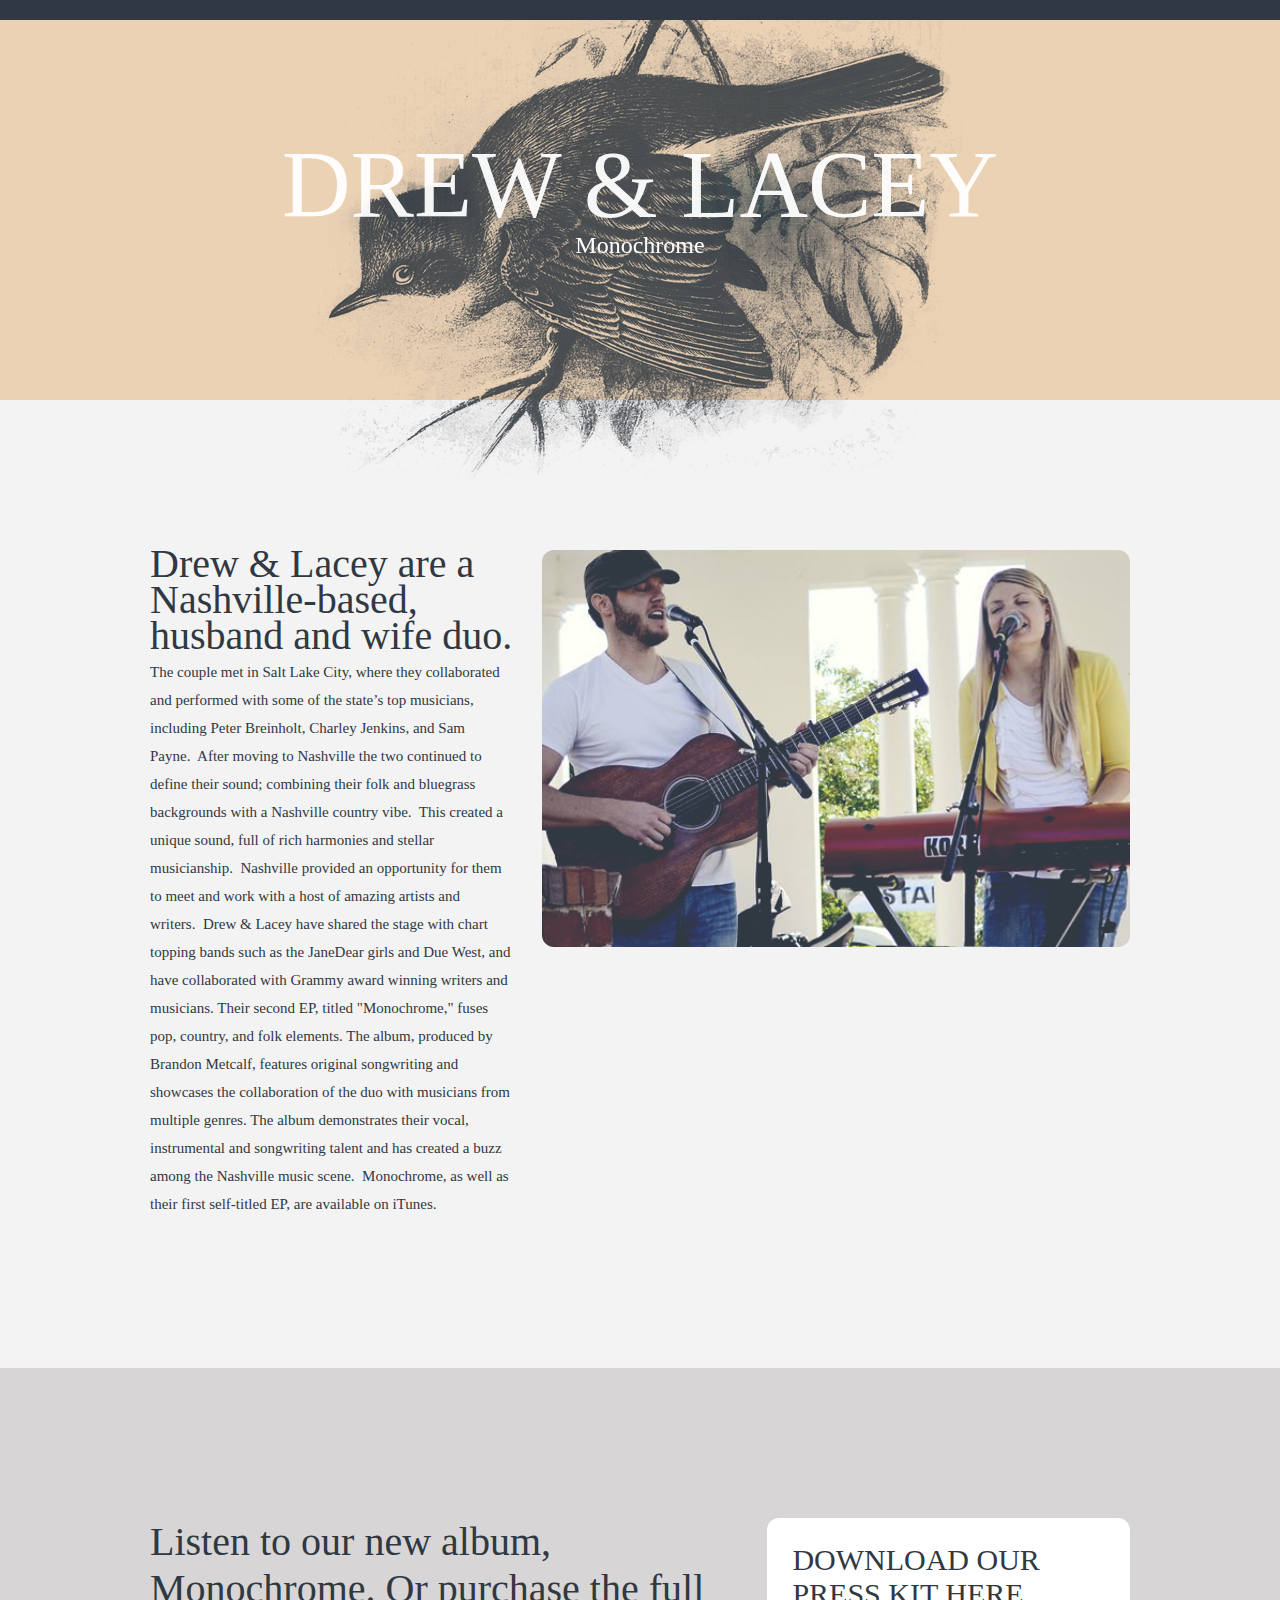
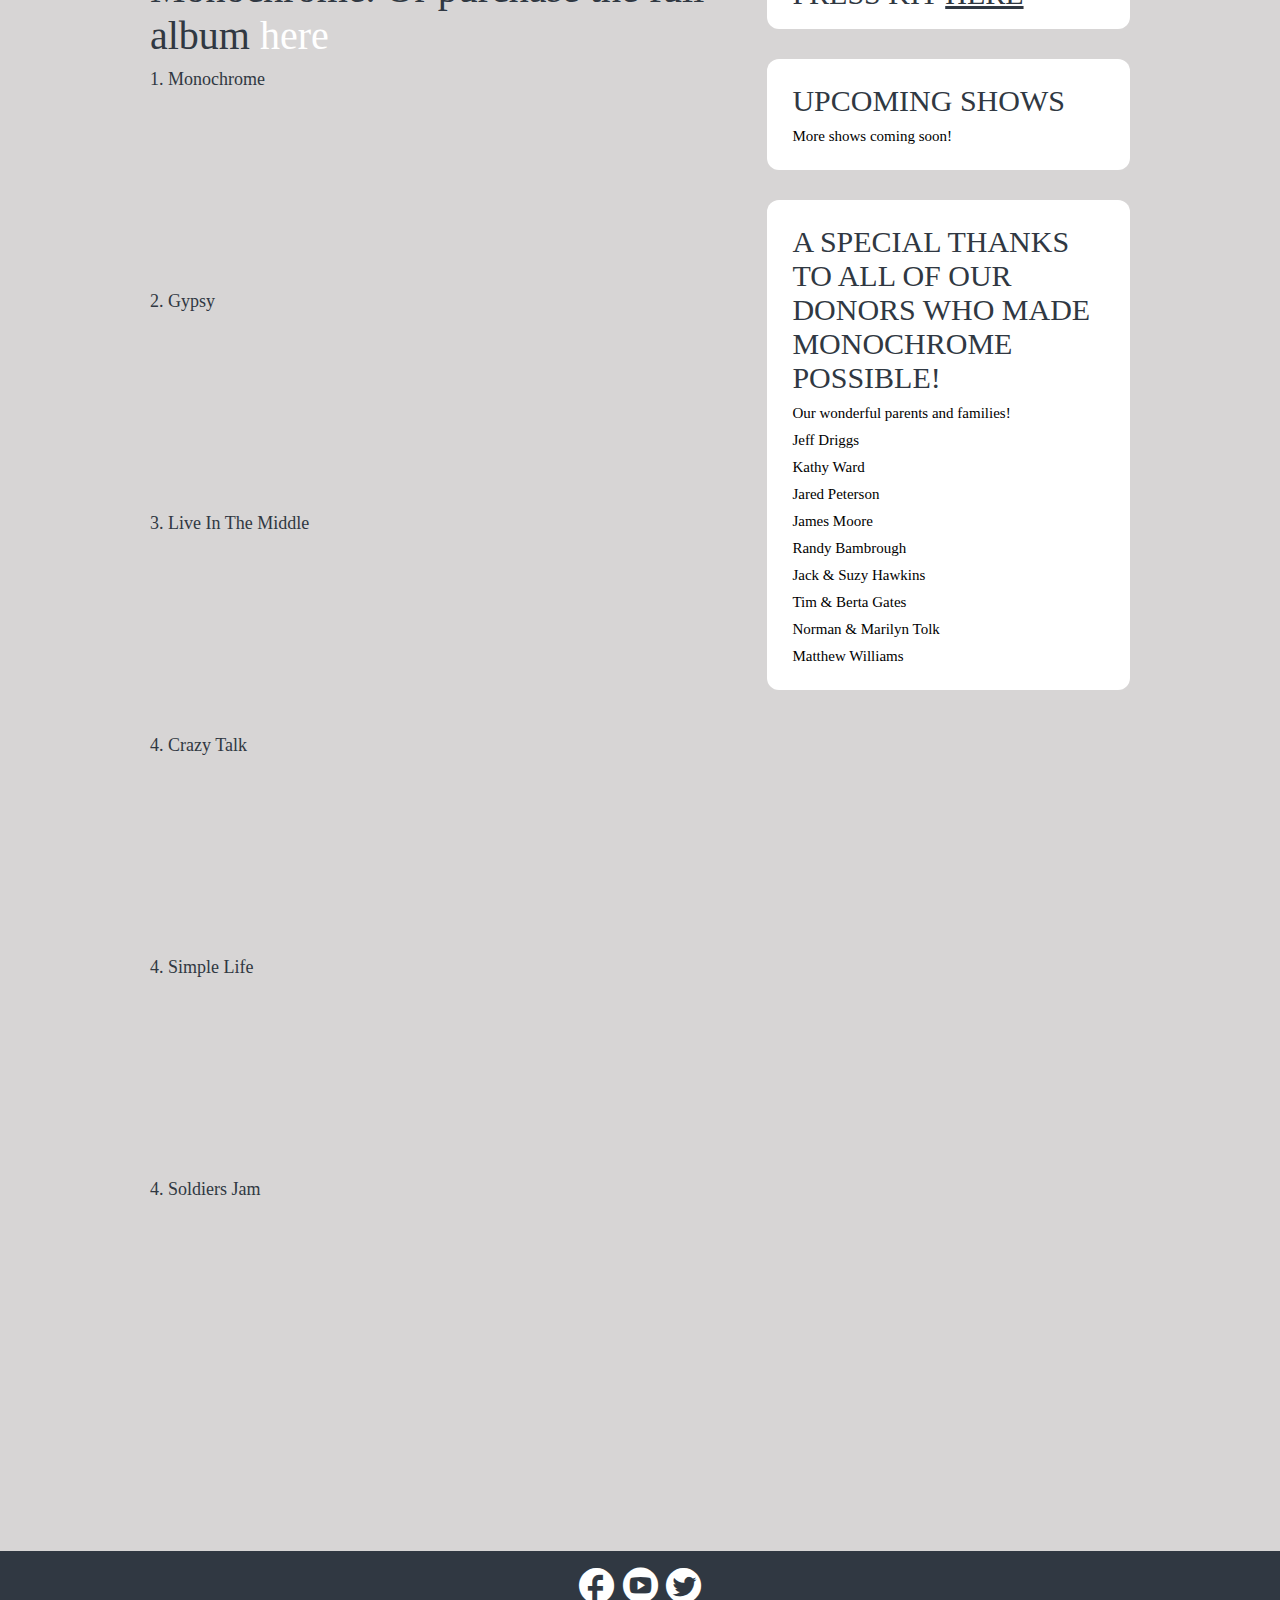
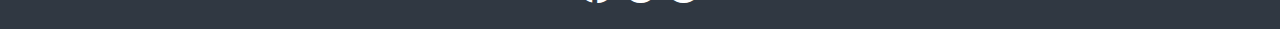
<file: index.html>
<!DOCTYPE html>
<html>
<head>
	<title>Drew & Lacey</title>
	<meta charset="utf-8"/>
  <meta name="viewport" content="initial-scale=1">
  <link rel="stylesheet/less" type="text/css" href="style.less"/>
  <link rel="stylesheet" media="screen, projection" href="webfonts/ss-social.css" />
  <link rel="stylesheet" media="screen, projection" href="animate.css" />
  <script src="less.js" type="text/javascript"></script>
  <script type="text/javascript" src="http://fast.fonts.net/jsapi/8a0ae873-860d-4594-984e-30593d61e0e0.js"></script>
</head>

<body>

<div id="top_bar">
</div>

<div class="bird_bg">
  <div class="header">
    <img class="bird" src="images/bird.png">

        <h1 class="animated fadeInDown">Drew <span>&</span> Lacey</h1>
        <h3 class="animated fadeInUp">Monochrome</h3>

    </div>
  </div>

  <div id ="about" class="clear">
    <div class="section_container">
      <img src="images/profile.png">
      <p><span>Drew & Lacey are a Nashville-based, husband and wife duo. </span><br>
        The couple met in Salt Lake City, where they collaborated and performed with some of the state’s top musicians, including Peter Breinholt, Charley Jenkins, and Sam Payne.  After moving to Nashville the two continued to define their sound; combining their folk and bluegrass backgrounds with a Nashville country vibe.  This created a unique sound, full of rich harmonies and stellar musicianship.  Nashville provided an opportunity for them to meet and work with a host of amazing artists and writers.  Drew & Lacey have shared the stage with chart topping bands such as the JaneDear girls and Due West, and have collaborated with Grammy award winning writers and musicians. Their second EP, titled "Monochrome," fuses pop, country, and folk elements. The album, produced by Brandon Metcalf, features original songwriting and showcases the collaboration of the duo with musicians from multiple genres. The album demonstrates their vocal, instrumental and songwriting talent and has created a buzz among the Nashville music scene.  Monochrome, as well as their first self-titled EP, are available on iTunes.

      </p>
    </div>

  </div>
</div>

<div id="info" class="clear">
  <div class="section_container">
    <div class="music">
      <ul>Listen to our new album, Monochrome. Or purchase the full album <a href="https://itunes.apple.com/us/album/monochrome-ep/id767539659">here</a>
        <li>1. Monochrome
          <div class="music_player">
            <iframe width="100%" height="166" scrolling="no" frameborder="no" src="https://w.soundcloud.com/player/?url=https%3A//api.soundcloud.com/tracks/135127114&amp;color=ff5500&amp;color=ff6600&amp;auto_play=false&amp;show_artwork=false"></iframe>
          </div>
        </li>

        <li>2. Gypsy
          <div class="music_player">
            <iframe width="100%" height="166" scrolling="no" frameborder="no" src="https://w.soundcloud.com/player/?url=https%3A//api.soundcloud.com/tracks/135127235&amp;color=ff6600&amp;auto_play=false&amp;show_artwork=false"></iframe>
          </div>
        </li>


        <li>3. Live In The Middle
          <div class="music_player">
            <iframe width="100%" height="166" scrolling="no" frameborder="no" src="https://w.soundcloud.com/player/?url=https%3A//api.soundcloud.com/tracks/78178904&amp;color=ff6600&amp;auto_play=false&amp;show_artwork=false"></iframe>
          </div>
        </li>


        <li>4. Crazy Talk
          <div class="music_player">
            <iframe width="100%" height="166" scrolling="no" frameborder="no" src="https://w.soundcloud.com/player/?url=https%3A//api.soundcloud.com/tracks/135127372&amp;color=ff6600&amp;auto_play=false&amp;show_artwork=false"></iframe>
          </div>
        </li>

        <li>4. Simple Life
          <div class="music_player">
            <iframe width="100%" height="166" scrolling="no" frameborder="no" src="https://w.soundcloud.com/player/?url=https%3A//api.soundcloud.com/tracks/120622632&amp;color=ff6600&amp;auto_play=false&amp;show_artwork=false"></iframe>
          </div>
        </li>

        <li>4. Soldiers Jam
          <div class="music_player">
            <iframe width="100%" height="166" scrolling="no" frameborder="no" src="https://w.soundcloud.com/player/?url=https%3A//api.soundcloud.com/tracks/135129076&amp;color=ff6600&amp;auto_play=false&amp;show_artwork=false"></iframe>
          </div>
        </li>

      </ul>
    </div>

    <div class="shows clear">
      <p>Download our Press Kit <a href="press_kit.">here</a></p><br>
    </div>

    <div class="shows">
      <p>Upcoming shows</p>
        <ul>
          <li> More shows coming soon!</li>
        </ul>
    </div>

    <div class="shows clear">
      <p>A special thanks to all of our donors who made Monochrome possible!</p>
        <ul>
          <li>Our wonderful parents and families!</li>
          <li> Jeff Driggs</li>
          <li> Kathy Ward</li>
          <li> Jared Peterson</li>
          <li> James Moore</li>
          <li> Randy Bambrough</li>
          <li> Jack & Suzy Hawkins</li>
          <li> Tim & Berta Gates</li>
          <li> Norman & Marilyn Tolk</li>
          <li> Matthew Williams</li>
        </ul>
    </div>

  </div>

</div>



  <div id="footer">
    <p class= "icons">
    <a href="https://www.facebook.com/pages/drew-lacey/190065909397"i class="ss-icon ss-social-circle">Facebook</i></a>
    <a href="http://www.youtube.com/user/amwbooking?feature=results_main6155945618"i class="ss-icon ss-social-circle">Youtube</i></a>
    <a href="http://twitter.com/drewandlacey" i class="ss-icon ss-social-circle">Twitter</i></a>
    </p>
  </div>






<!-- Start of StatCounter Code for Default Guide -->
<script type="text/javascript">
var sc_project=9416127;
var sc_invisible=1;
var sc_security="15fb8cd9";
var scJsHost = (("https:" == document.location.protocol) ?
"https://secure." : "http://www.");
document.write("<sc"+"ript type='text/javascript' src='" +
scJsHost+
"statcounter.com/counter/counter.js'></"+"script>");
</script>
<noscript><div class="statcounter"><a title="click tracking"
href="http://statcounter.com/" target="_blank"><img
class="statcounter"
src="http://c.statcounter.com/9416127/0/15fb8cd9/1/"
alt="click tracking"></a></div></noscript>
<!-- End of StatCounter Code for Default Guide -->

</body>
</html
</file>
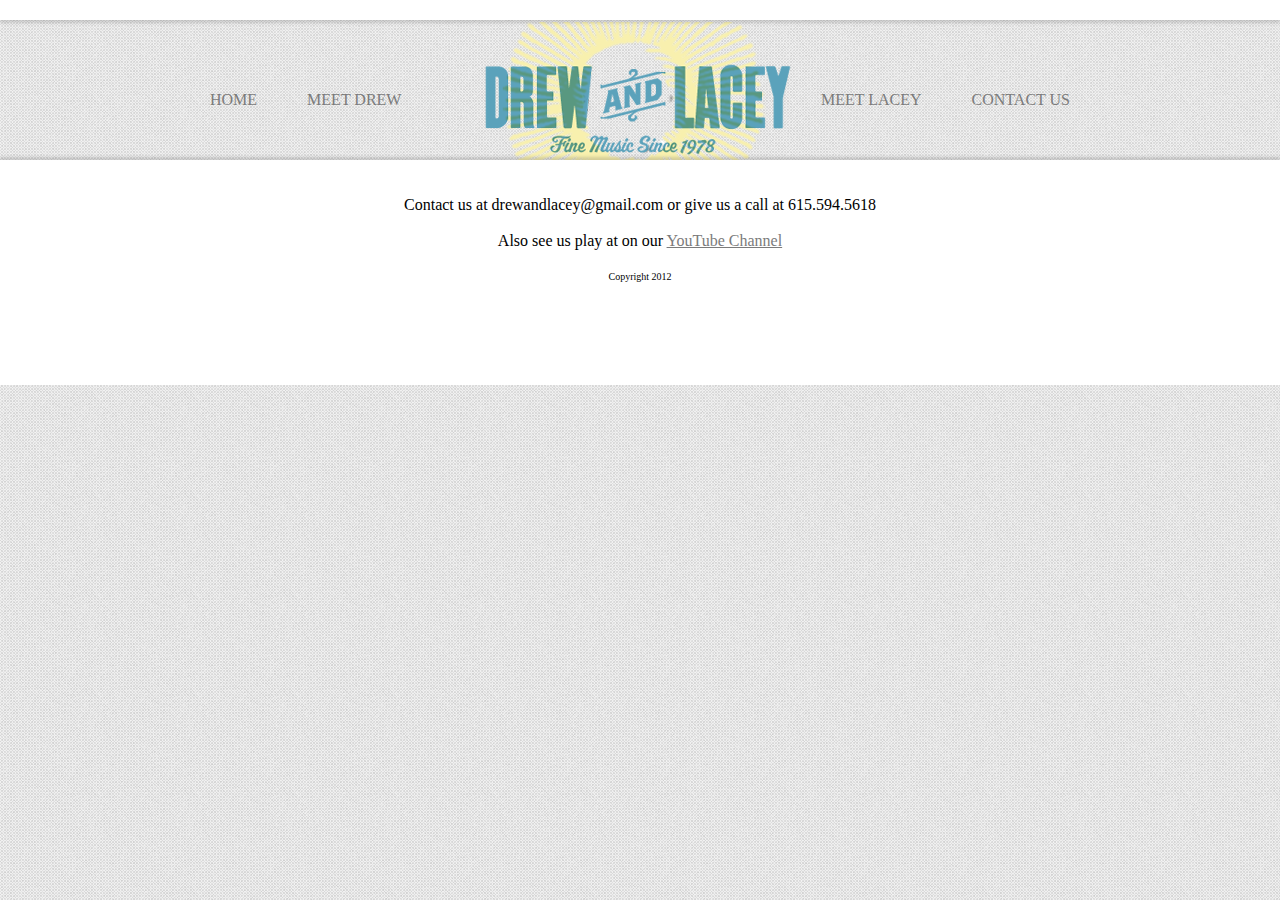
<file: old_site/html/contact.html>
<!doctype html>
<html lang="en">
<head>

<title>Drew & Lacey</title>

<link href="../css/drew2.css" rel="stylesheet" type="text/css" />
<link href="../css/drew2.css" rel="stylesheet" type="text/css" />

<script type="text/javascript" src="http://use.typekit.com/rco6qbq.js"></script>
<script type="text/javascript">try{Typekit.load();}catch(e){}</script>

</head>

<body>

<div id=whitebox></div>

<div id=wrapper>

<div id="nav">
	 <ul>
	 <li id="ourstory" class="groupa"><a href="../index.html">HOME</a></li>
	 <li id="home" class="groupa"><a href="../html/drew.html">MEET DREW</a>
	 <!-- Group B in reverse -->
	 
	 <li id="extras" class="groupb"><a href="../html/contact.html">CONTACT US</a></li>
	 <li id="contact" class="groupb"><a href="../html/lacey.html">MEET LACEY</a>
	 </ul> 
 	 <h1><img src="../images/mainlogo.png"></h1>
     </div> 
     <!-- end nav -->

</div>

<div id="footer2">
 	<br><br>
	Contact us at drewandlacey@gmail.com or give us a call at 615.594.5618
	<br><br>
	Also see us play at on our <a href="http://www.youtube.com/user/amwbooking?feature=results_main6155945618" title="Drew and Lacey's">YouTube Channel</a></p>
	<p><span class="copyright">Copyright 2012</span></p>
</div>

</body>
</file>
<file: webfonts/ss-social.css>
@charset "UTF-8";

/*
* Symbolset
* www.symbolset.com
* Copyright © 2012 Oak Studios LLC
*
* Upload this file to your web server
* and place this within your <head> tags.
* <link href="webfonts/ss-social.css" rel="stylesheet" />
*/

@font-face {
  font-family: "SSSocial";
  src: url('ss-social-circle.eot');
  src: url('ss-social-circle.eot?#iefix') format('embedded-opentype'),
       url('ss-social-circle.woff') format('woff'),
       url('ss-social-circle.ttf') format('truetype'),
       url('ss-social-circle.svg#SSSocialCircle') format('svg');
  font-weight: bold;
  font-style: normal;
}

@font-face {
  font-family: "SSSocial";
  src: url('ss-social-regular.eot');
  src: url('ss-social-regular.eot?#iefix') format('embedded-opentype'),
       url('ss-social-regular.woff') format('woff'),
       url('ss-social-regular.ttf') format('truetype'),
       url('ss-social-regular.svg#SSSocialRegular') format('svg');
  font-weight: normal;
  font-style: normal;
}

.ss-icon, [class^="ss-"]:before, [class*=" ss-"]:before,
.ss-icon.ss-social-circle, [class^="ss-"].ss-social-circle:before, [class*=" ss-"].ss-social-circle:before,
.ss-icon.ss-social, [class^="ss-"].ss-social:before, [class*=" ss-"].ss-social:before {
  font-family: "SSSocial";

  font-style: normal;
  font-weight: normal;
  text-decoration: none;
  text-rendering: optimizeLegibility;
  white-space: nowrap;
  -webkit-font-feature-settings: "liga", "dlig";
  -moz-font-feature-settings: "liga=1, dlig=1";
  -moz-font-feature-settings: "liga", "dlig";
  -ms-font-feature-settings: "liga", "dlig";
  -o-font-feature-settings: "liga", "dlig";
  font-feature-settings: "liga", "dlig";
}

.social_icons{
	font-size: 30px;
	color: #333739;
}

.social_icons a {
	color: #333739;;
}

.social_icons a:hover{
	color:#656565;
  -webkit-transition: 0.25s;
  -moz-transition: 0.25s;
  -o-transition: 0.25s;
  transition: 0.25s;

}

.ss-icon.ss-social-circle, [class^="ss-"].ss-social-circle:before, [class*=" ss-"].ss-social-circle:before {
  font-weight: bold;
}

.ss-facebook:before{content:''}.ss-twitter:before{content:''}.ss-linkedin:before{content:''}.ss-googleplus:before{content:''}.ss-tumblr:before{content:''}.ss-wordpress:before{content:''}.ss-blogger:before{content:''}.ss-posterous:before{content:''}.ss-youtube:before{content:''}.ss-vimeo:before{content:''}.ss-flickr:before{content:''}.ss-instagram:before{content:''}.ss-pinterest:before{content:''}.ss-dribbble:before{content:''}.ss-behance:before{content:''}.ss-github:before{content:''}.ss-paypal:before{content:''}.ss-foursquare:before{content:''}.ss-skype:before{content:''}.ss-mail:before{content:'✉'}


@media only screen and (min-width: 0px) and (max-width: 649px) {
	p.icons{
	padding-top:80px;
	padding-bottom:20px;
	margin:auto;
	text-align:center;
	font-size:50px;
	color:#464646;

}


@media screen and (max-width: 480px)  {

	p.icons{
	padding-top:80px;
	padding-bottom:20px;
	margin:auto;
	text-align:center;
	font-size:40px;
	color:#464646;

}
</file>
<file: old_site/css/drew2.css>
html, body {
    
    margin: 0;
    padding: 0;
    
    }

body {
	background-color:#ffffff;
	background-image:url(../images/background.png);
	background-position:top,
	background-repeat:repeat;
	font-family: "nimbus-sans-condensed";
	font-color:#ffffff;
	font-size:16px;
	h2 {color:rgb(255,0,0);}
	
	}
	
	a:link {color:#7b7b7b;}      /* unvisited link */
	a:visited {color:#7b7b7b;}   /* visited link */
	a:hover {color:#000000;}    /* mouse over link */
	a:active {color:#000000;}   /* selected link */ 
	
	
#whitebox {
	height:20px;
	background-color:#ffffff;
	background-repeat:repeat-x;
	-webkit-box-shadow: 0px 3px 3px rgba(50, 50, 50, 0.17);
	-moz-box-shadow:    0px 3px 3px rgba(50, 50, 50, 0.17);
	box-shadow:         0px 3px 3px rgba(50, 50, 50, 0.17);
}



	

#wrapper {
    margin: 0 auto;
    padding: 1.25em;
    width: 960px;
    
    }
	

#nav {
    margin-bottom: 1.25em;
    position: relative;
    -webkit-transition: all 0.5s ease;
    -moz-transition: all 0.5s ease;
    margin-top:50px;
    outline:none;
    
    
    
    }

#nav a:hover img{
	opacity:0.6;
	-webkit-transition: all 0.6s ease;
	-moz-transition: all 0.5s ease;
	outline:none;
}

#nav a:focus img{
	
}

#nav a:visited img{
     decoration: none;
     text-decoration: none;
}
    
#nav a {
	  -webkit-transition: all 0.5s ease;
	  -moz-transition: all 0.5s ease;
	  text-decoration: none;
	  top-margin:0px;
	  outline:none;
}
	
 
#nav ul {
    list-style: none;
    padding: 10;      
    height: 100%;
    padding-left: 0px;
    top-margin:100px;
    outline:none;
     text-decoration:none;
    text-color:#000000;
    }
 
#nav li {
    height: 100%;
    }
 
#nav li a {
    display: inline-block;
    height: 100%;
    width: 100%;
    vertical-align: middle;
    top-margin:0px;
    outline:none;
   
    }
 
#nav ul .groupa {
	padding-left: 50px;
    float: left;
    outline: medium none;
}
#nav ul .groupb {
	padding-right: 50px;
    float: right;
    outline: medium none;
}
 
#nav h1 {
 	position: absolute;
    left: 315px;  
    top: -89px;  
    z-index:-1 
    }
 
#nav h1 img {
    display: block;
    top-margin:0px;
    }
    



a img
{
  border:none;
}




 /*
	Slideshow
*/

#slides {
	float:left;
	position: relative;
    margin-top:80px;
    margin-right:15px;
    clear:both;
 
}

/*
	Slides container
	Important:
	Set the width of your slides container
	Set to display none, prevents content flash
*/

.slides_container {
	width:475px;
	overflow:hidden;
	position:relative;
	display:none;
	-webkit-box-shadow: 0px 3px 3px rgba(50, 50, 50, 0.17);
		-moz-box-shadow:    0px 3px 3px rgba(50, 50, 50, 0.17);
		box-shadow:         0px 3px 3px rgba(50, 50, 50, 0.17);

}

/*
	Each slide
	Important:
	Set the width of your slides
	If height not specified height will be set by the slide content
	Set to display block
*/

.slides_container a {
	width:475px;
	height:419px;
	display:block;
	opacity:none;
	-webkit-transition: none;
	-moz-transition: none;
}

.slides_container a img {
	display:block;
	opacity:none;
	-webkit-transition: none;
	-moz-transition: none;
	
}

/*
	Next/prev buttons
*/

#slides .prev {
	position:absolute;
	top:200px;
	left:-1px;
	width:px;
	height:43px;
	display:block;
	z-index:101;
	outline:none;
}

#slides .next {
	position:absolute;
	top:200px;
	left:448px;
	width:px;
	height:43px;
	display:block;
	z-index:101;
	outline:none;
}

a.next:hover img{
	opacity:0.6;
	-webkit-transition: all 1s ease;
	-moz-transition: all 1s ease;
	outline:none;
}

a.prev:hover img{
	opacity:0.6;
	-webkit-transition: all 1s ease;
	-moz-transition: all 1s ease;
	outline:none;
}


/*
	Pagination
*/

.pagination {
	margin:26px auto 0;
	width:100px;
}

.pagination li {
	float:left;
	margin:0 1px;
	list-style:none;
}

.pagination li a {
	display:block;
	width:12px;
	height:0;
	padding-top:12px;
	background-image:url(images/pagination.png);
	background-position:0 0;
	float:left;
	overflow:hidden;
}

.pagination li.current a {
	background-position:0 -12px;
}

/*
	End of All of Slideshow
*/

#ourmusic {
	margin-top:81px;
	width: 430px;
	float:left;
	padding:10px 20px 10px 20px;
	line-height:30px;
	background-color:#ffffff;
	-webkit-box-shadow: 0px 3px 3px rgba(50, 50, 50, 0.17);
	-moz-box-shadow:    0px 3px 3px rgba(50, 50, 50, 0.17);
	box-shadow:         0px 3px 3px rgba(50, 50, 50, 0.17);
}

#footer {
	margin-top:520px;
	line-height:25px;
    height:250px;
    padding-top:50px;
    text-align:center;
	background-color:#ffffff;
	background-repeat:repeat-x;
	-webkit-box-shadow: 0px -3px 3px rgba(50, 50, 50, 0.18);
	-moz-box-shadow:    0px -3px 3px rgba(50, 50, 50, 0.18);
	box-shadow:         0px -3px 3px rgba(50, 50, 50, 0.18);
}

#footer2 {
	margin-top:50px;
    height:225px;
    padding-top:0px;
    text-align:center;
	background-color:#ffffff;
	background-repeat:repeat-x;
	-webkit-box-shadow: 0px -3px 3px rgba(50, 50, 50, 0.18);
	-moz-box-shadow:    0px -3px 3px rgba(50, 50, 50, 0.18);
	box-shadow:         0px -3px 3px rgba(50, 50, 50, 0.18);
}

p.footer{
	padding-top:80px;
	width:650px;
	font-size:14px;
	margin:auto;
	float:left;
	line-height:25px;
	font-family: "nimbus-sans-condensed";
	font-color:#50a2bc;
	
}

p.icons{
	padding-top:40px;
	padding-left:140px;
	font-size:40px;
	float:left;
	color:#50a2bc;
	
}

p.icons a {
	color:#50a2bc;
}

p.icons a:hover{
	color:#fbefad;
}

p.contact{
	font-family: "nimbus-sans-condensed";
	font-size: 12px;
	text-align:center;
	float:right;
	margin-top:-30px;
	text-decoration:none;
	margin-right: 16px;
	
	
}

.copyright{
	font-size:10px;
}

.copyright{
	font-size:10px;
	font-family: "nimbus-sans-condensed";
}
</file>
